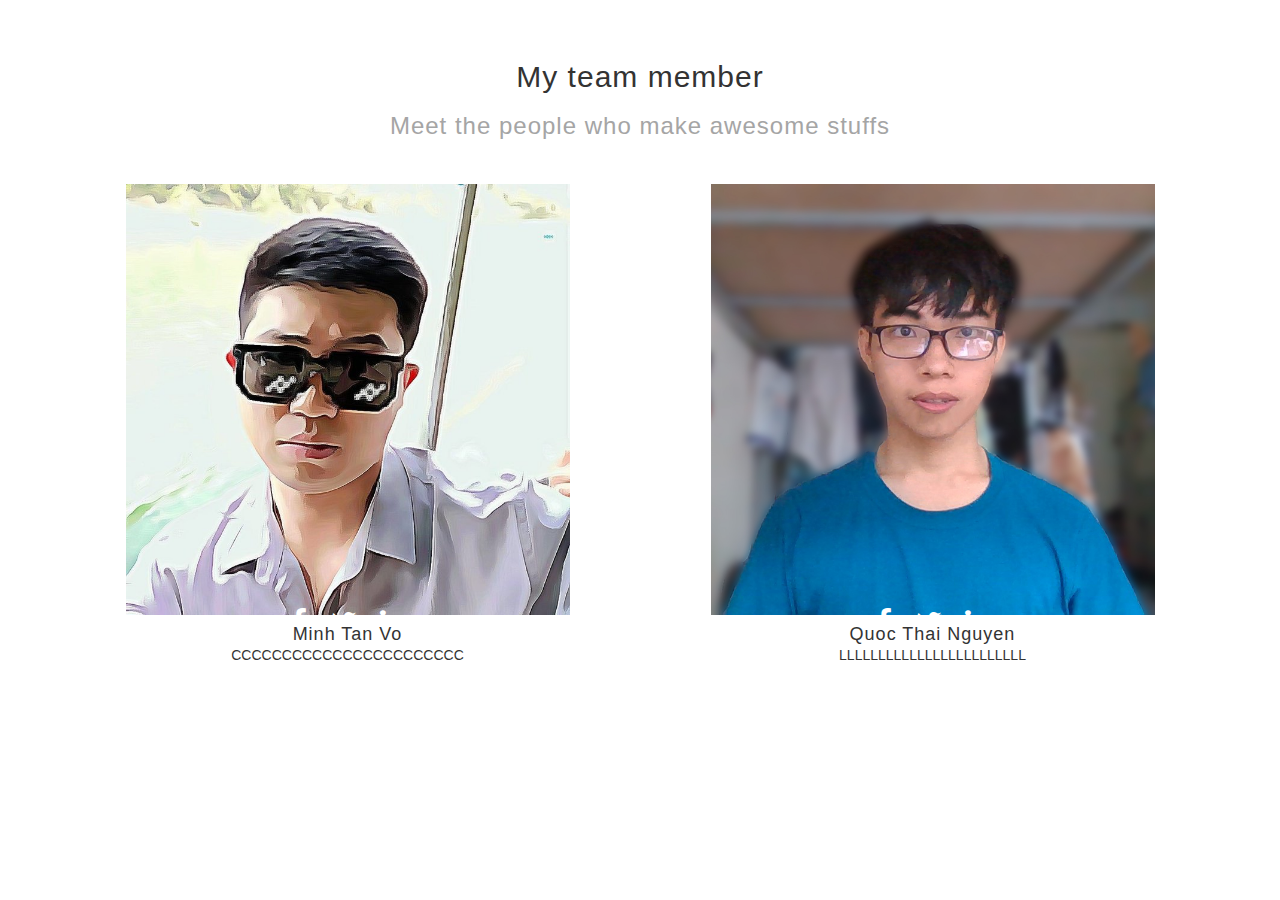
<file: socket-py/info.html>
<!DOCTYPE html>
<html lang="en">
<head>
    <meta charset="UTF-8">
    <meta name="viewport" content="width=device-width, initial-scale=1.0">
    <title>Info</title>
    <link rel="icon" type="image/png" href="/favicon.png"/>
    <link rel="stylesheet" type="text/css" href= "./templates/members/style.css">
    <link rel="stylesheet" type="text/css" href= "https://maxcdn.bootstrapcdn.com/bootstrap/3.3.5/css/bootstrap.min.css">
    <link rel="stylesheet" type="text/css" href= "https://maxcdn.bootstrapcdn.com/font-awesome/4.4.0/css/font-awesome.min.css">
</head>
<body>
<section id="team" class="team content-section">
    <div class="container">
      <div class="row text-center">
        <div class="col-md-12">
          <h2>My team member</h2>
          <h3 class="caption gray">Meet the people who make awesome stuffs</h3>
        </div>

        <div class="container">
          <div class="row">

            <div class="col-md-6">
              <div class="team-member">
                <figure>
                  <img src= "./templates/members/imgs/VMT.jpg" class="img-responsive">
                  <figcaption>
                    <p>Minhtantantantantantantantantantan</p>
                    <ul>
                      <li><a href=""><i class="fa fa-facebook fa-2x"></i></a></li>
                      <li><a href=""><i class="fa fa-twitter fa-2x"></i></a></li>
                      <li><a href=""><i class="fa fa-linkedin fa-2x"></i></a></li>
                    </ul>
                  </figcaption>
                </figure>
                <h4>Minh Tan Vo</h4>
                <p>CCCCCCCCCCCCCCCCCCCCCCC</p>
              </div>
            </div>

            <div class="col-md-6">
              <div class="team-member">
                <figure>
                  <img src= "./templates/members/imgs/NQT.jpg" class="img-responsive">
                  <figcaption>
                    <p>Quocthaithaithaithaithaithaithaithai</p>
                    <ul>
                      <li><a href=""><i class="fa fa-facebook fa-2x"></i></a></li>
                      <li><a href=""><i class="fa fa-twitter fa-2x"></i></a></li>
                      <li><a href=""><i class="fa fa-linkedin fa-2x"></i></a></li>
                    </ul>
                  </figcaption>
                </figure>
                <h4>Quoc Thai Nguyen</h4>
                <p>LLLLLLLLLLLLLLLLLLLLLLLL</p>
              </div>
            </div>

          </div>
        </div>

      </div>
    </div>
  </section>
</body>
</html>
</file>
<file: socket-py/templates/members/style.css>
html, body {
  width: 100%;
}

body {
  font-family: Helvetica, Arial, sans-serif;
  font-weight: 300;
  color: #999;
  background-color: #fff;
}

h1,h2,h3,h4,h5,h6 {
  margin: 0 0 20px 0;
  text-transform: none;
  color: rgba(254, 82, 76, 1);
  font-family: "Raleway", "Helvetica Neue", Helvetica, Arial, sans-serif;
  font-weight: 600;
  letter-spacing: 1px;
  line-height: 1.5;
}

a:link,a:active,a:visited{
  color:rgba(255,255,255,1);
}

a:hover{
  color:rgba(255,255,255,0.6);
}

.gray {
  color: #a5a5a5;
}

.container{
    text-align: -webkit-center;
}

.col-md-6{
    text-align: -webkit-center;
    padding: 0;
    margin-top: 20px;
}

.team{
  margin:40px;
}

.team-member {
  margin: 15px 0;
  padding: 0;
  width: 80%;
  height: 80%;
}

.team-member figure {
  position: relative;
  overflow: hidden;
  padding: 0;
  margin: 0;
}

.team-member figure img {
  min-width: 100%;
}

.team-member figcaption p {
  overflow: hidden;
  font-size: 16px;
}

.team-member figcaption ul {
  list-style: none;
  margin: 0;
  padding: 0;
}

.team-member figcaption ul {
  visibility: visible;
  transition: all 0.1s ease-in-out;
}

.team-member figcaption ul li {
  display: inline-block;
  padding: 10px;
}

.team-member h4 {
  margin: 10px 0 0;
  padding: 0;
}

.team-member figcaption {
  padding: 50px;
  color: transparent;
  background-color: transparent;
  position: absolute;
  z-index: 1024;
  bottom: 0;
  left: 0;
  width: 100%;
  height: 0;
  overflow: hidden;
  visibility: hidden;
  transition: all 0.3s ease-in-out;
}

.team-member figure:hover figcaption {
  visibility: visible;
  color: #fff;
  background: rgba(230, 78, 62, 0.9);
  height: 100%;
  transition: all 0.3s ease-in-out;
}

.team-member figure:hover figcaption ul li a:hover {
  color: rgba(49, 49, 49, .97);
}

.team-member figure img {
  transform: scale(1) rotate(0) translateY(0);
  transition: all 0.4s ease-in-out;
}

.team-member figure:hover img {
  transform: scale(1.1) rotate(1deg) translateY(12px);
  transition: all 0.4s ease-in-out;
}
</file>
